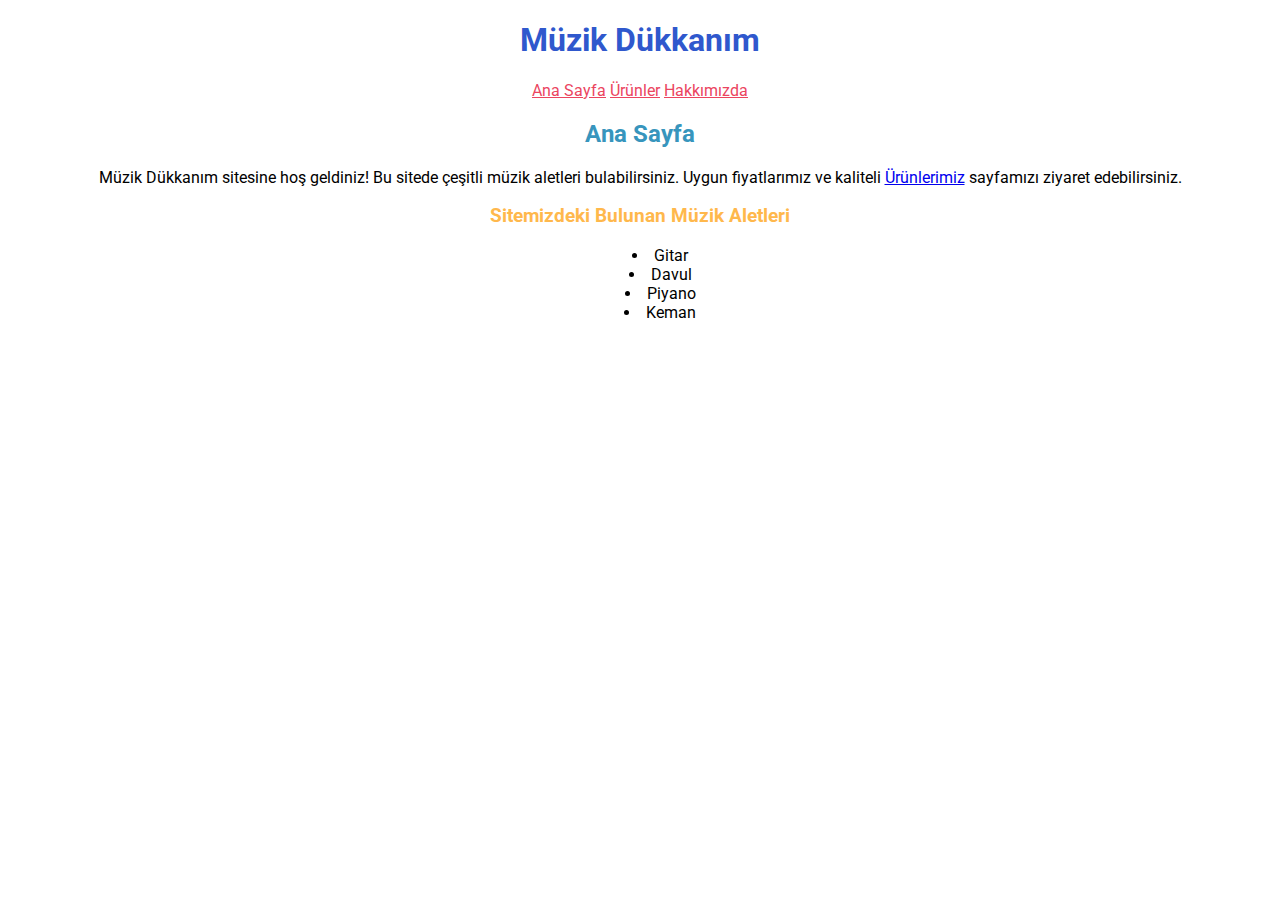
<file: index.html>
<!DOCTYPE html>
<html lang="en">
<head>
    <meta charset="UTF-8">
    <meta http-equiv="X-UA-Compatible" content="IE=edge">
    <meta name="viewport" content="width=device-width, initial-scale=1.0">
    <title>Patika - Work 4</title>
    <link rel="stylesheet" href="style.css">
</head>
<body>
    <header>
        <h1>Müzik Dükkanım</h1>
        <nav>
            <a href="index.html">Ana Sayfa</a>
            <a href="urunler.html">Ürünler</a>
            <a href="hakkimizda.html">Hakkımızda</a>
        </nav>
   
    </header>
    <main>
        <section class="center">
            <h2>Ana Sayfa</h2>
            <p>Müzik Dükkanım sitesine hoş geldiniz! Bu sitede çeşitli müzik aletleri bulabilirsiniz. Uygun fiyatlarımız ve kaliteli        <a href="urunler.html">Ürünlerimiz</a> sayfamızı ziyaret edebilirsiniz.</p>
            <h3>Sitemizdeki Bulunan Müzik Aletleri</h3>
            <ul>
                <li>Gitar</li>
                <li>Davul</li>
                <li>Piyano</li>
                <li>Keman</li>
            </ul>
        </section>
    </main>
   
</body>
</html>
</file>
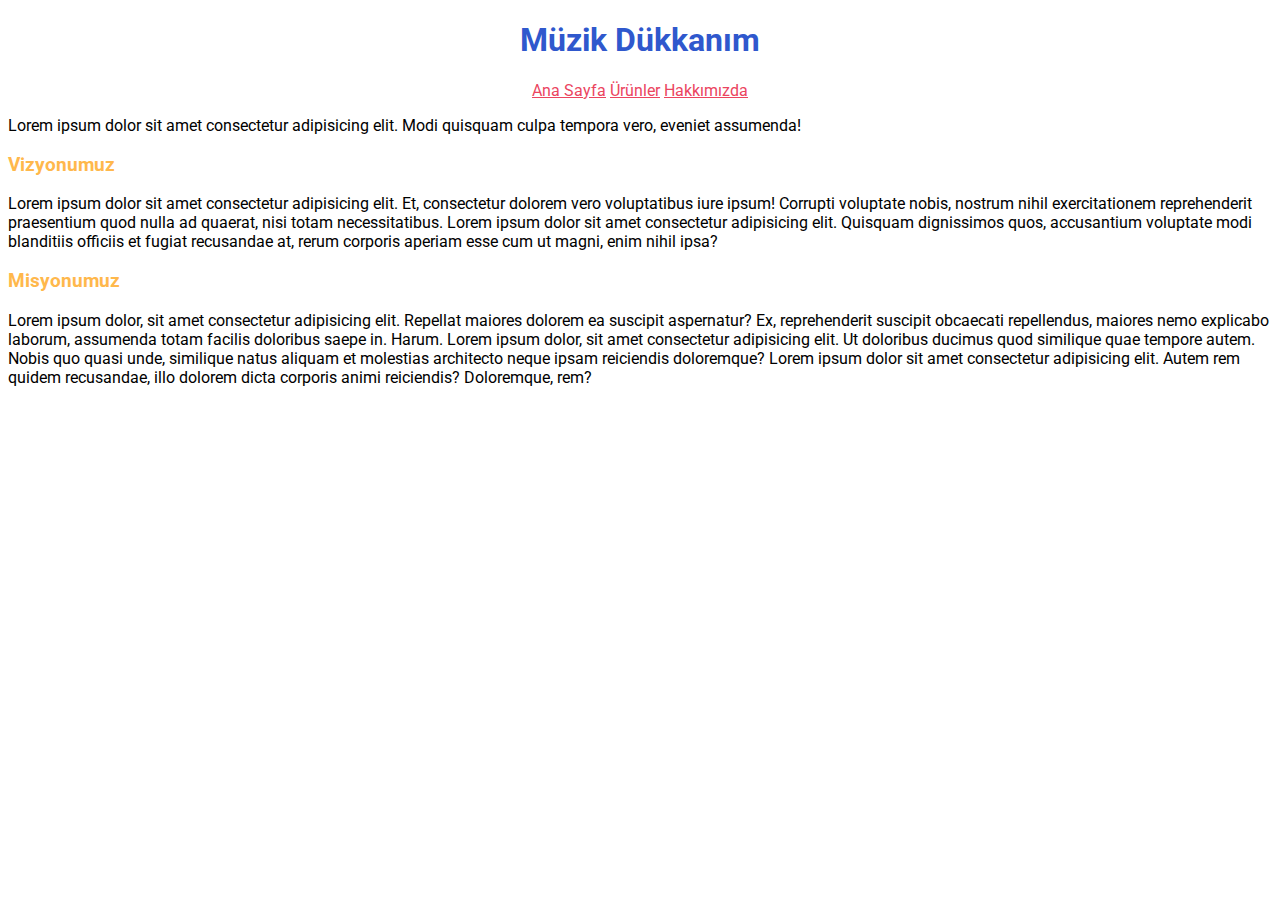
<file: hakkimizda.html>
<!DOCTYPE html>
<html lang="en">
<head>
    <meta charset="UTF-8">
    <meta http-equiv="X-UA-Compatible" content="IE=edge">
    <meta name="viewport" content="width=device-width, initial-scale=1.0">
    <title>Patika - Work 4</title>
    <link rel="stylesheet" href="style.css">
</head>
<body>
    <header>
        <h1>Müzik Dükkanım</h1>
        <nav>
            <a href="index.html">Ana Sayfa</a>
            <a href="urunler.html">Ürünler</a>
            <a href="hakkimizda.html">Hakkımızda</a>
        </nav>
    </header>
    <main>
        <section>
            <p>Lorem ipsum dolor sit amet consectetur adipisicing elit. Modi quisquam culpa tempora vero, eveniet assumenda!</p>
            <h3>Vizyonumuz</h3>
            <p>Lorem ipsum dolor sit amet consectetur adipisicing elit. Et, consectetur dolorem vero voluptatibus iure ipsum! Corrupti voluptate nobis, nostrum nihil exercitationem reprehenderit praesentium quod nulla ad quaerat, nisi totam necessitatibus. Lorem ipsum dolor sit amet consectetur adipisicing elit. Quisquam dignissimos quos, accusantium voluptate modi blanditiis officiis et fugiat recusandae at, rerum corporis aperiam esse cum ut magni, enim nihil ipsa?</p>
            <h3>Misyonumuz</h3>
            <p>Lorem ipsum dolor, sit amet consectetur adipisicing elit. Repellat maiores dolorem ea suscipit aspernatur? Ex, reprehenderit suscipit obcaecati repellendus, maiores nemo explicabo laborum, assumenda totam facilis doloribus saepe in. Harum. Lorem ipsum dolor, sit amet consectetur adipisicing elit. Ut doloribus ducimus quod similique quae tempore autem. Nobis quo quasi unde, similique natus aliquam et molestias architecto neque ipsam reiciendis doloremque? Lorem ipsum dolor sit amet consectetur adipisicing elit. Autem rem quidem recusandae, illo dolorem dicta corporis animi reiciendis? Doloremque, rem?
            </p>
        </section>
    </main>
</body>
</html>
</file>
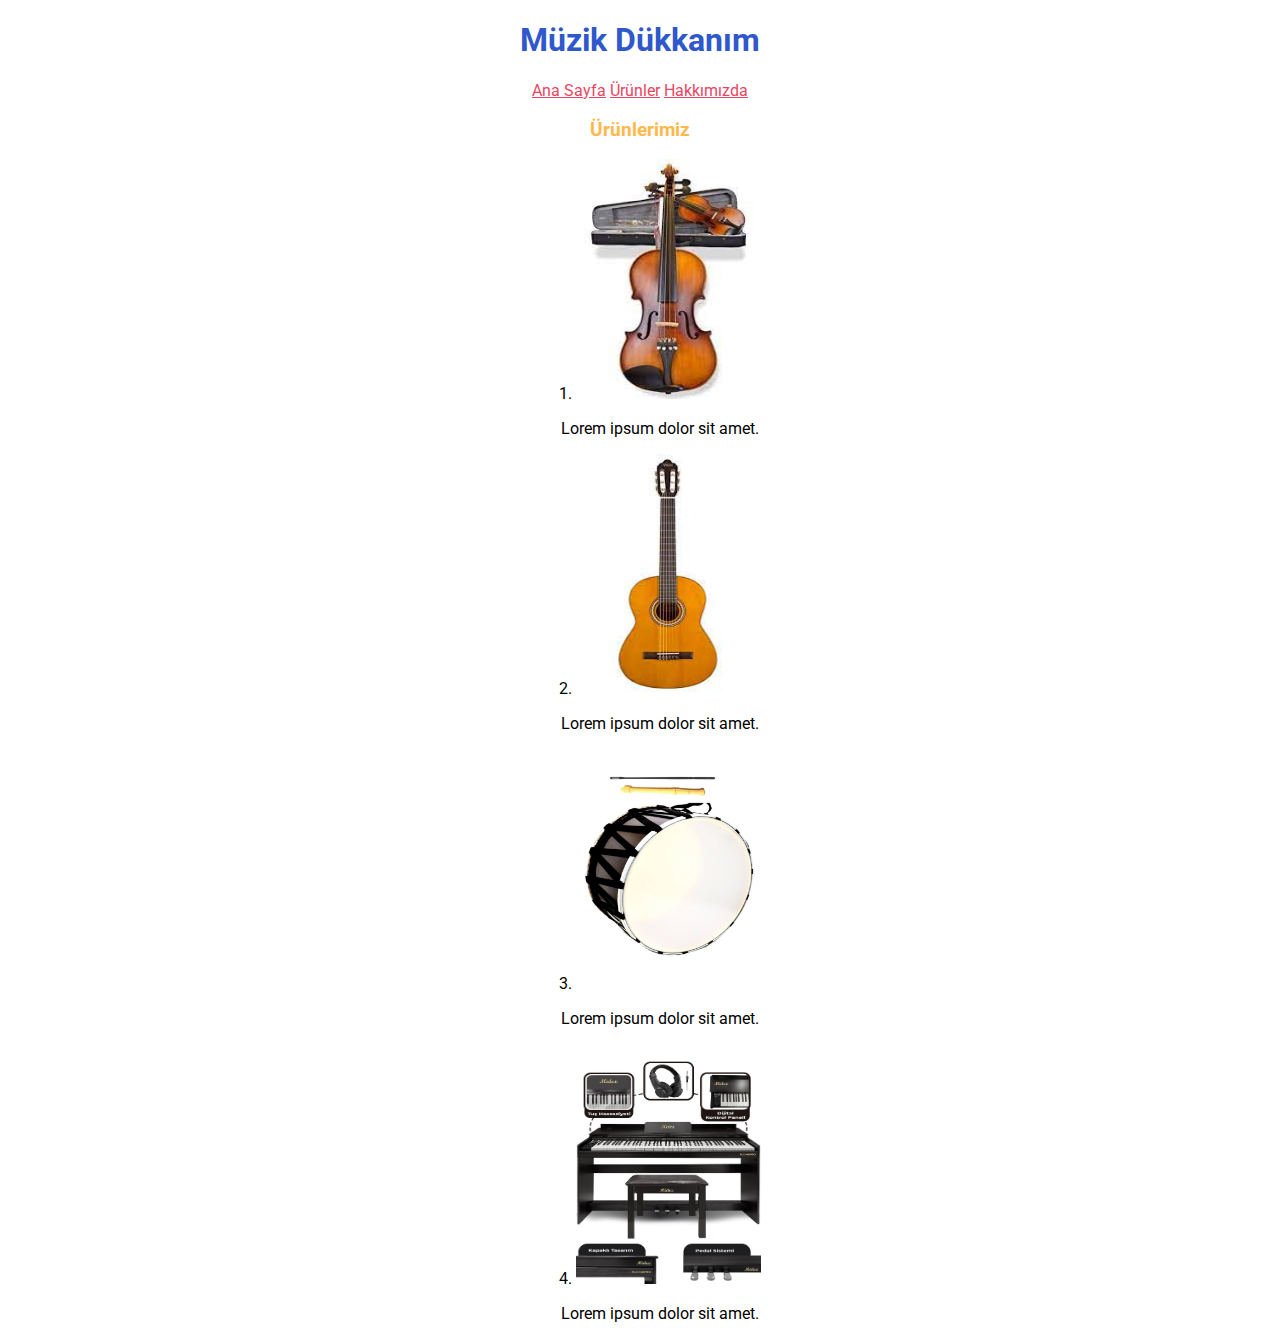
<file: urunler.html>
<!DOCTYPE html>
<html lang="en">
<head>
    <meta charset="UTF-8">
    <meta http-equiv="X-UA-Compatible" content="IE=edge">
    <meta name="viewport" content="width=device-width, initial-scale=1.0">
    <title>Patika - Work 4</title>
    <link rel="stylesheet" href="style.css">
</head>
<body>
    <header>
        <h1>Müzik Dükkanım</h1>
        <nav>
            <a href="index.html">Ana Sayfa</a>
            <a href="urunler.html">Ürünler</a>
            <a href="hakkimizda.html">Hakkımızda</a>
        </nav>
    </header>
    <main>
        <section class="center">
            <h3>Ürünlerimiz</h3>
            <ol>
                <li>
                    <img src="./img/1.jpg" alt="">
                    <p>Lorem ipsum dolor sit amet.</p>
                </li>
                <li>
                    <img src="./img/2.jpg" alt="">
                    <p>Lorem ipsum dolor sit amet.</p>
                </li>
                <li>
                    <img src="./img/3.jpg" alt="">
                    <p>Lorem ipsum dolor sit amet.</p>
                </li>
                <li>
                    <img src="./img/4.jpg" alt="">
                    <p>Lorem ipsum dolor sit amet.</p>
                </li>
                
            </ol>
        </section>
    </main>
</body>
</html>
</file>
<file: style.css>
@import url('https://fonts.googleapis.com/css2?family=Roboto:ital,wght@0,400;0,500;0,700;1,300&display=swap');

body{
    font-family: 'Roboto', sans-serif;

}
header{
    text-align: center;
}
h1{
    color: #2F58CD;
}
h2{
  color: #3795BD;
}
h3{
    color:#FFB84C;
}
ul{
    list-style-position: inside;
}
ol{
    list-style-position: inside;
}
img{
    width: 185px;
    height: 240px;
}
nav a{
    color:#EB455F;
}
.center{
    text-align: center;
}
</file>
